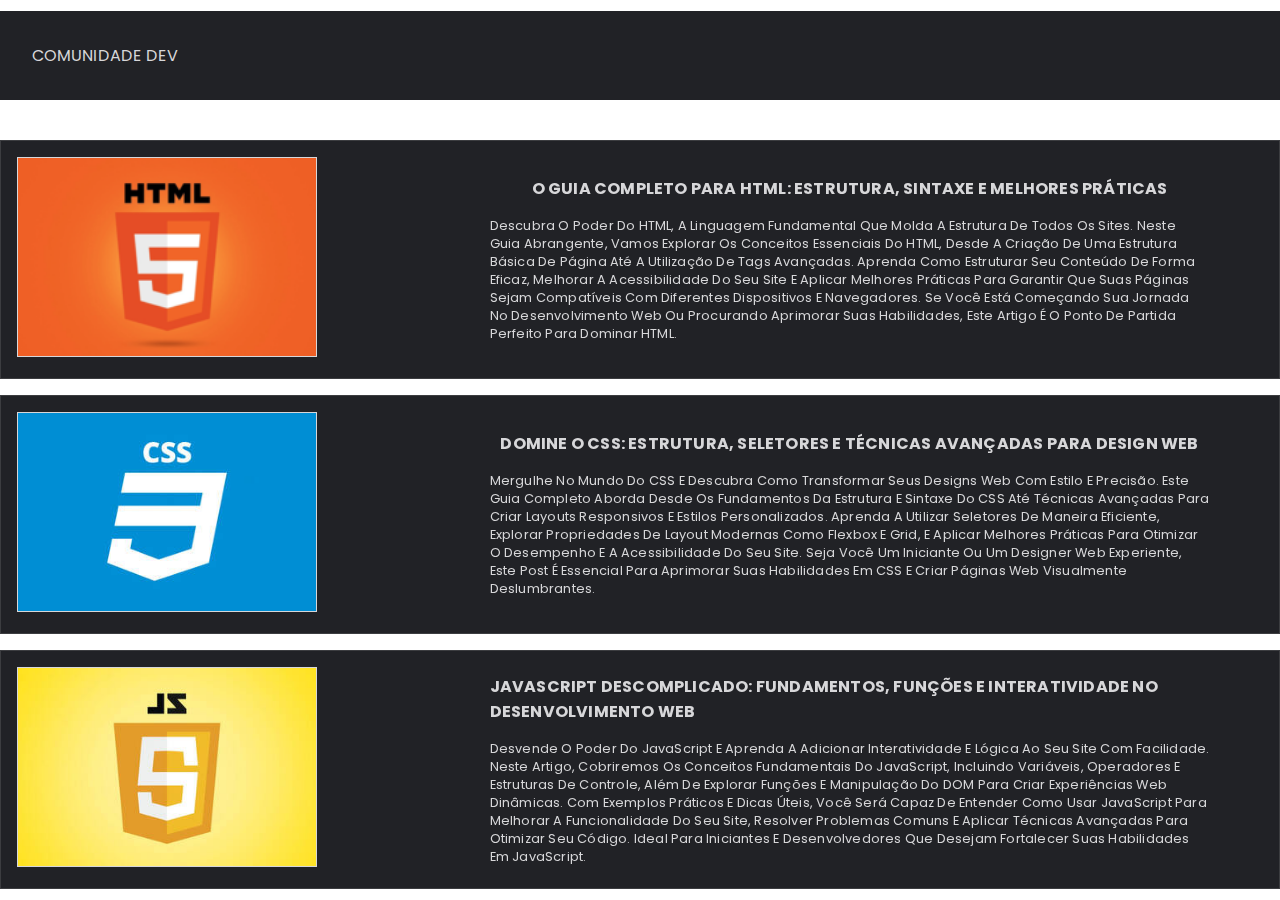
<file: public/assets/html/index.html>
<!DOCTYPE html>
<html lang="pt-br">

<head>
    <meta charset="UTF-8">
    <meta name="viewport" content="width=device-width, initial-scale=1.0">
    <link rel="stylesheet" href="../css/style.css">
    <link rel="stylesheet" href="../css/mobile.css">
    <link rel="preconnect" href="https://fonts.googleapis.com">
    <link rel="preconnect" href="https://fonts.gstatic.com" crossorigin>
    <link
        href="https://fonts.googleapis.com/css2?family=Poppins:ital,wght@0,100;0,200;0,300;0,400;0,500;0,600;0,700;0,800;0,900;1,100;1,200;1,300;1,400;1,500;1,600;1,700;1,800;1,900&display=swap"
        rel="stylesheet">
    <script src="../js/script.js" defer></script>
    <title>Blog Comunidade Dev</title>
</head>

<body>
    <section id="sectionindex">
        <div class="boxload">
             <div class="load">
                <!-- effect load -->
             </div>
        </div>
        <header>
            <p>
                comunidade dev
            </p>
        </header>

        <main id="mainindex">
            <div class="post postnovisible">
                <div  class="boximg">
                    <img src="../../imgs/imghtml.png" alt="html">
                </div>
                <div class="boxtitle">
                    <h1>
                        O Guia Completo para HTML: Estrutura, Sintaxe e Melhores Práticas
                    </h1>
                    <p>
                        Descubra o poder do HTML, a linguagem fundamental que molda a estrutura de todos os sites. Neste
                        guia abrangente,
                        vamos explorar os conceitos essenciais do HTML, desde a criação de uma estrutura básica de
                        página até a utilização de tags avançadas. Aprenda como estruturar seu conteúdo de forma eficaz,
                        melhorar a acessibilidade do seu site e aplicar melhores práticas para garantir que suas páginas
                        sejam compatíveis com diferentes dispositivos e navegadores. Se você está começando sua jornada
                        no
                        desenvolvimento web ou procurando aprimorar suas habilidades, este artigo é o ponto de partida
                        perfeito para dominar HTML.
                    </p>
                </div>



            </div>

            <div class="post postnovisible">
                <div class="boximg">
                    <img src="../../imgs/imgcss.jpg" alt="css">
                </div>
                <div class="boxtitle">
                    <h1>
                        Domine o CSS: Estrutura, Seletores e Técnicas Avançadas para Design Web
                    </h1>
                    <p>
                        Mergulhe no mundo do CSS e descubra como transformar seus designs web com estilo e precisão.
                        Este guia completo aborda desde os fundamentos da estrutura e sintaxe do CSS até técnicas
                        avançadas para criar layouts responsivos e estilos personalizados. Aprenda a utilizar seletores
                        de maneira eficiente, explorar propriedades de layout modernas como Flexbox e Grid, e aplicar
                        melhores práticas para otimizar o desempenho e a acessibilidade do seu site. Seja você um
                        iniciante ou um designer web experiente, este post é essencial para aprimorar suas habilidades
                        em CSS e criar páginas web visualmente deslumbrantes.
                    </p>
                </div>

            </div>

            <div class="post postnovisible">
                <div class="boximg">
                    <img src="../../imgs/imgjavascript.jpg" alt="JavaScript">
                </div>
                <div class="boxtitle">
                    <h1>
                        JavaScript Descomplicado: Fundamentos, Funções e Interatividade no Desenvolvimento Web
                    </h1>
                    <p>
                        Desvende o poder do JavaScript e aprenda a adicionar interatividade e lógica ao seu site com
                        facilidade. Neste artigo,
                        cobriremos os conceitos fundamentais do JavaScript, incluindo variáveis, operadores e estruturas
                        de controle, além de explorar funções
                        e manipulação do DOM para criar experiências web dinâmicas. Com exemplos práticos e dicas úteis,
                        você será capaz de entender como usar JavaScript para melhorar a funcionalidade do seu site,
                        resolver problemas comuns e aplicar técnicas avançadas para otimizar seu código.
                        Ideal para iniciantes e desenvolvedores que desejam fortalecer suas habilidades em JavaScript.
                    </p>
                </div>

            </div>
        </main>

    </section>

</body>

</html>
</file>
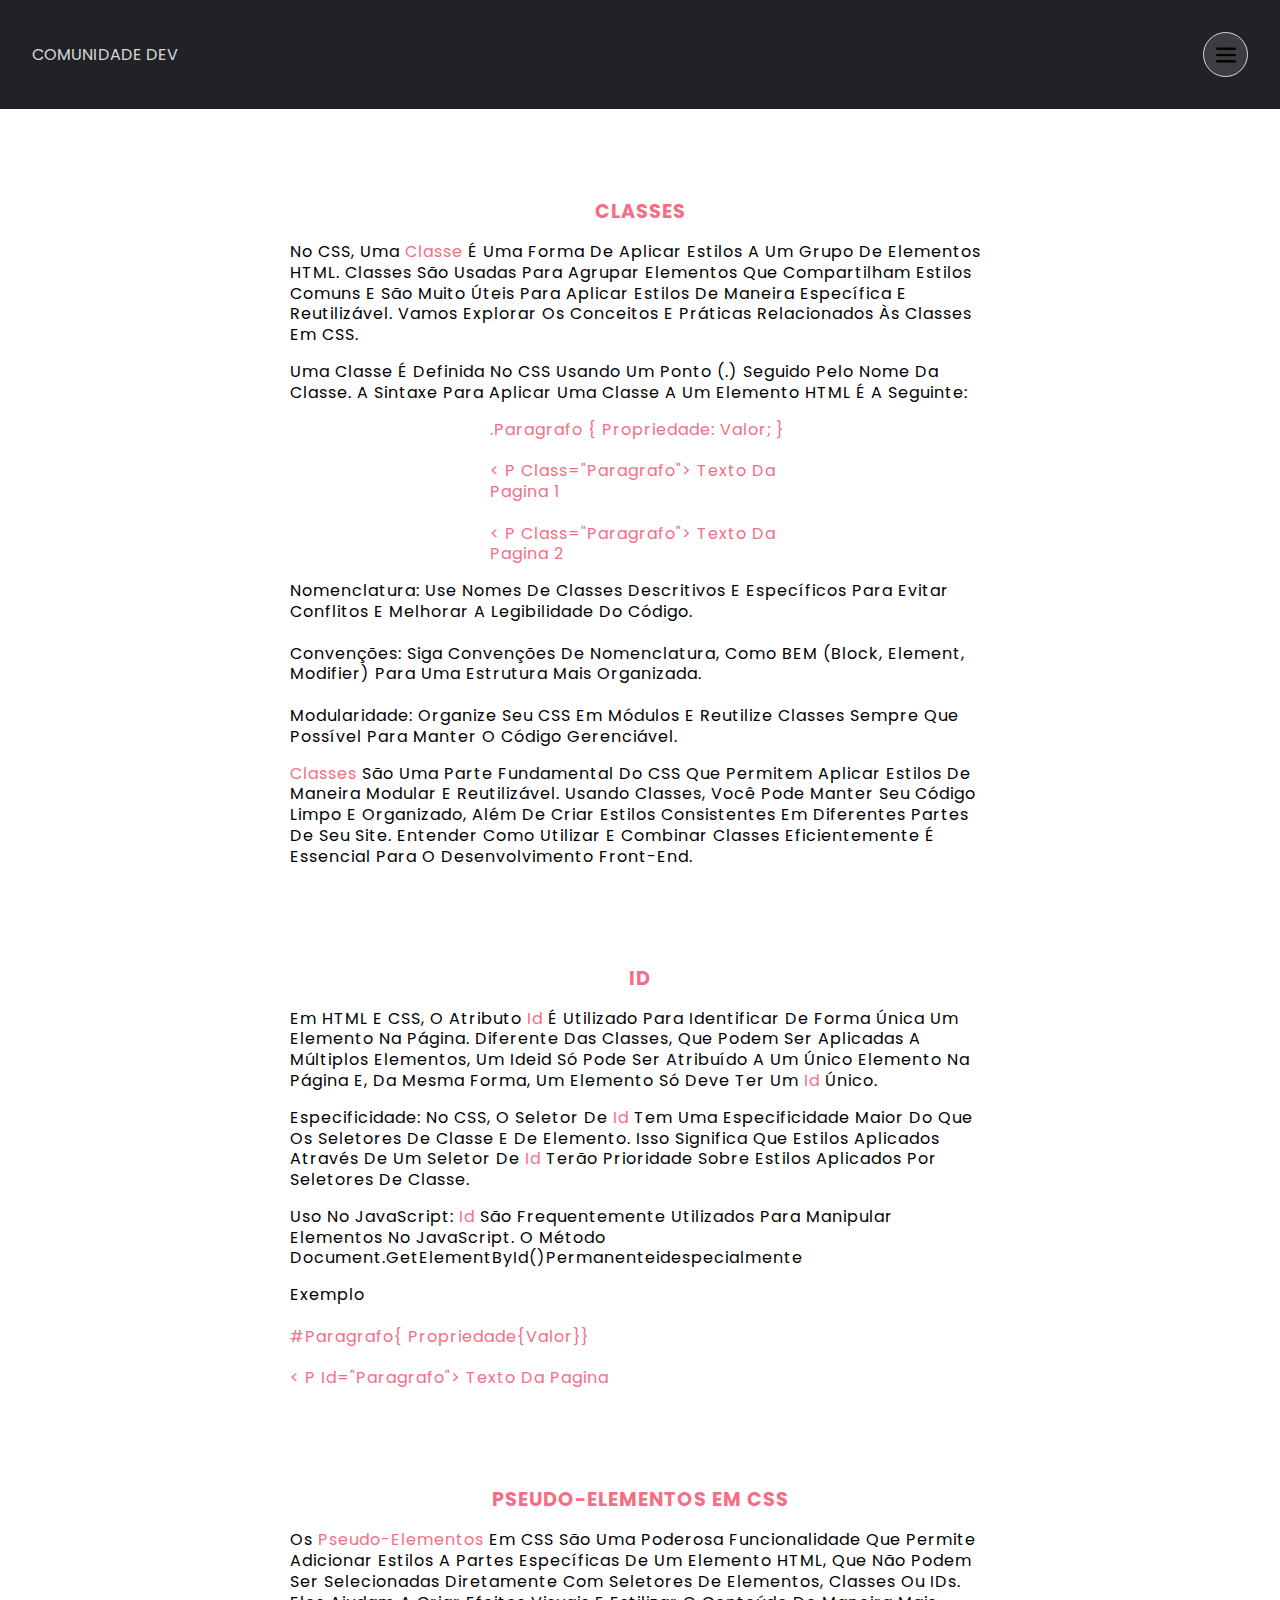
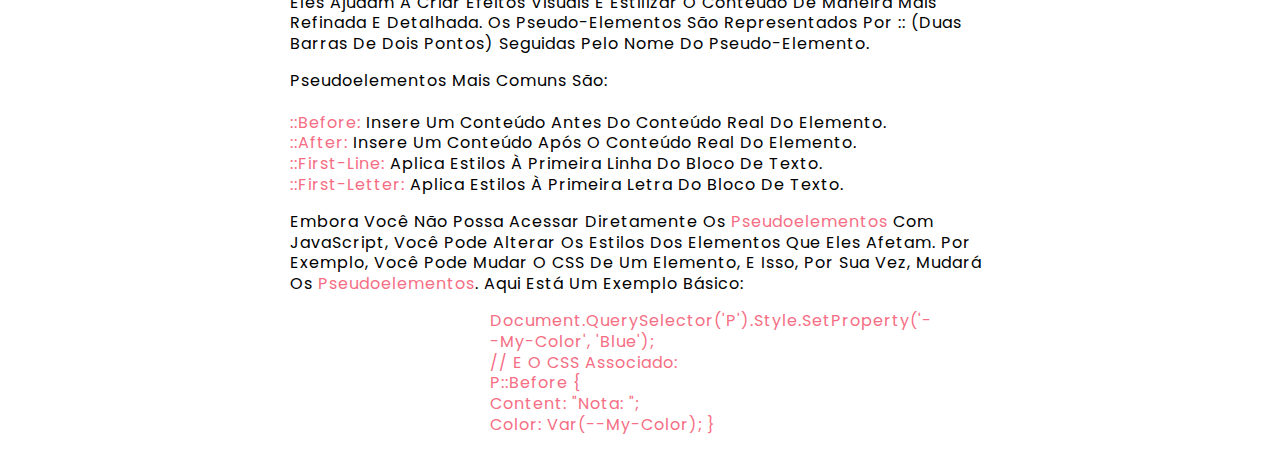
<file: public/assets/html/pagecss.html>
<!DOCTYPE html>
<html lang="en">

<head>
    <meta charset="UTF-8">
    <meta name="viewport" content="width=device-width, initial-scale=1.0">
    <title>CSS</title>
</head>

<body>
    <!DOCTYPE html>
    <html lang="pt-br">

    <head>
        <meta charset="UTF-8">
        <meta name="viewport" content="width=device-width, initial-scale=1.0">
        <link rel="preconnect" href="https://fonts.googleapis.com">
        <link rel="preconnect" href="https://fonts.gstatic.com" crossorigin>
        <link
            href="https://fonts.googleapis.com/css2?family=Poppins:ital,wght@0,100;0,200;0,300;0,400;0,500;0,600;0,700;0,800;0,900;1,100;1,200;1,300;1,400;1,500;1,600;1,700;1,800;1,900&display=swap"rel="stylesheet">
        <link rel="stylesheet" href="../css/pagecss.css">
        <script src="../js/pagecss.js" defer></script>
        <title>html</title>
    </head>

    <body>
        <section>
            <div class="boxload">
                <div class="load">
                   <!-- effect load -->
                </div>
           </div>
            <header>
                <p class="logo">
                    comunidade dev
                </p>

                <nav class="menumobile">
                    <div class="boxiconmenu active">
                        <img src="../../imgs/menu.png" alt="">
                    </div>

                    <div class="boxmobilenone">
                        <a href="../html/product.html">
                            <p>
                                produtos
                            </p>
                        </a>
                        <a href="../html/index.html">
                            <p>
                                bloguer
                            </p>
                        </a>
                        <a href="../html/sobrenos.html" target="_blank">
                            <p>
                                sobre nós
                            </p>
                        </a>

                    </div>
                </nav>
            </header>

            <main>
                <div class="boxtag">

                    <h1>
                        <span class="titlespan">
                            classes
                        </span>
                    </h1>

                    <p>
                        No CSS, uma <span>classe</span> é uma forma de aplicar estilos a um grupo de elementos HTML.
                        Classes são usadas para agrupar elementos que
                        compartilham estilos comuns e são muito úteis para aplicar estilos de maneira específica e
                        reutilizável. Vamos explorar os conceitos e práticas relacionados às classes em CSS.

                    <p>
                        Uma classe é definida no CSS usando um ponto (.) seguido pelo nome da classe. A sintaxe para
                        aplicar uma classe a um elemento HTML é a seguinte:

                    </p>
                    <span>
                        .paragrafo {
                        propriedade: valor;
                        }
                        <br><br>
                        < p class="paragrafo">
                            texto da pagina 1 </ p>
                        <br><br>
                        < p class="paragrafo">
                            texto da pagina 2
                        </ p>

                    </span>

                    <p>
                        Nomenclatura: Use nomes de classes descritivos e específicos para evitar conflitos e melhorar a
                        legibilidade do código.
                        <br><br>
                        Convenções: Siga convenções de nomenclatura, como BEM (Block, Element, Modifier) para uma
                        estrutura mais organizada.
                        <br><br>
                        Modularidade: Organize seu CSS em módulos e reutilize classes sempre que possível para manter o
                        código gerenciável.


                    </p>

                    <p>
                        <span>classes</span> são uma parte fundamental do CSS que permitem aplicar estilos de maneira
                        modular e reutilizável. Usando classes, você pode manter seu código limpo e organizado,
                        além de criar estilos consistentes em diferentes partes de seu site. Entender como utilizar e
                        combinar classes eficientemente é essencial para o desenvolvimento front-end.

                    </p>

                </div>
                <div class="boxtag">
                    <h1>
                        <span class="titlespan"> id</span>

                    </h1>

                    <p>
                        Em HTML e CSS, o atributo <span>id</span> é utilizado para identificar de forma única um
                        elemento na página. Diferente das classes, que podem ser aplicadas a múltiplos elementos,
                        um ideid só pode ser atribuído a um único elemento na página e, da mesma forma, um elemento só
                        deve ter um <span>id</span> único.
                    </p>

                    <p>
                        Especificidade: No CSS, o seletor de <span>id</span> tem uma especificidade maior do que os
                        seletores de classe e de elemento.
                        Isso significa que estilos aplicados através de um seletor de <span>id</span> terão prioridade
                        sobre estilos aplicados por seletores de classe.
                    </p>

                    <p>
                        Uso no JavaScript: <span>id</span> são frequentemente utilizados para manipular elementos no
                        JavaScript. O método document.getElementById()permanenteidespecialmente
                    </p>

                    <p>
                        exemplo
                        <br><br>
                        <span>
                            #paragrafo{
                            propriedade{valor}}
                            <br><br>
                            < p id="paragrafo"> texto da pagina </ p>
                        </span>

                    </p>
                </div>




                <div class="boxtag">
                    <h1>
                        <span class="titlespan">pseudo-elementos em CSS</span>
                    </h1>

                    <p>

                        Os <span>pseudo-elementos</span> em CSS são uma poderosa funcionalidade que permite adicionar
                        estilos a partes específicas de um elemento HTML,
                        que não podem ser selecionadas diretamente com seletores de elementos, classes ou IDs. Eles
                        ajudam a criar efeitos visuais e estilizar o
                        conteúdo de maneira mais refinada e detalhada. Os pseudo-elementos são representados por ::
                        (duas barras de dois pontos) seguidas pelo nome do pseudo-elemento.


                    </p>

                    <p>
                        pseudoelementos mais comuns são:
                        <br><br>
                        <span>::before:</span> Insere um conteúdo antes do conteúdo real do elemento.
                        <br>
                        <span>::after:</span> Insere um conteúdo após o conteúdo real do elemento.
                        <br>
                        <span>::first-line:</span> Aplica estilos à primeira linha do bloco de texto.
                        <br>
                        <span>::first-letter:</span> Aplica estilos à primeira letra do bloco de texto.
                    </p>

                    <p>
                        Embora você não possa acessar diretamente os <span>pseudoelementos</span> com JavaScript, você
                        pode alterar os estilos dos elementos que eles afetam.
                        Por exemplo, você pode mudar o CSS de um elemento, e isso, por sua vez, mudará os
                        <span>pseudoelementos</span>. Aqui está um exemplo básico:
                    </p>

                    <span>
                        document.querySelector('p').style.setProperty('--my-color', 'blue');
                        <br>
                        // E o CSS associado:
                        <br>
                        p::before {
                        <br>
                        content: "Nota: ";
                        <br>
                        color: var(--my-color);
                        }
                    </span>


                </div>



            </main>

        </section>
    </body>

    </html>
</body>

</html>
</file>
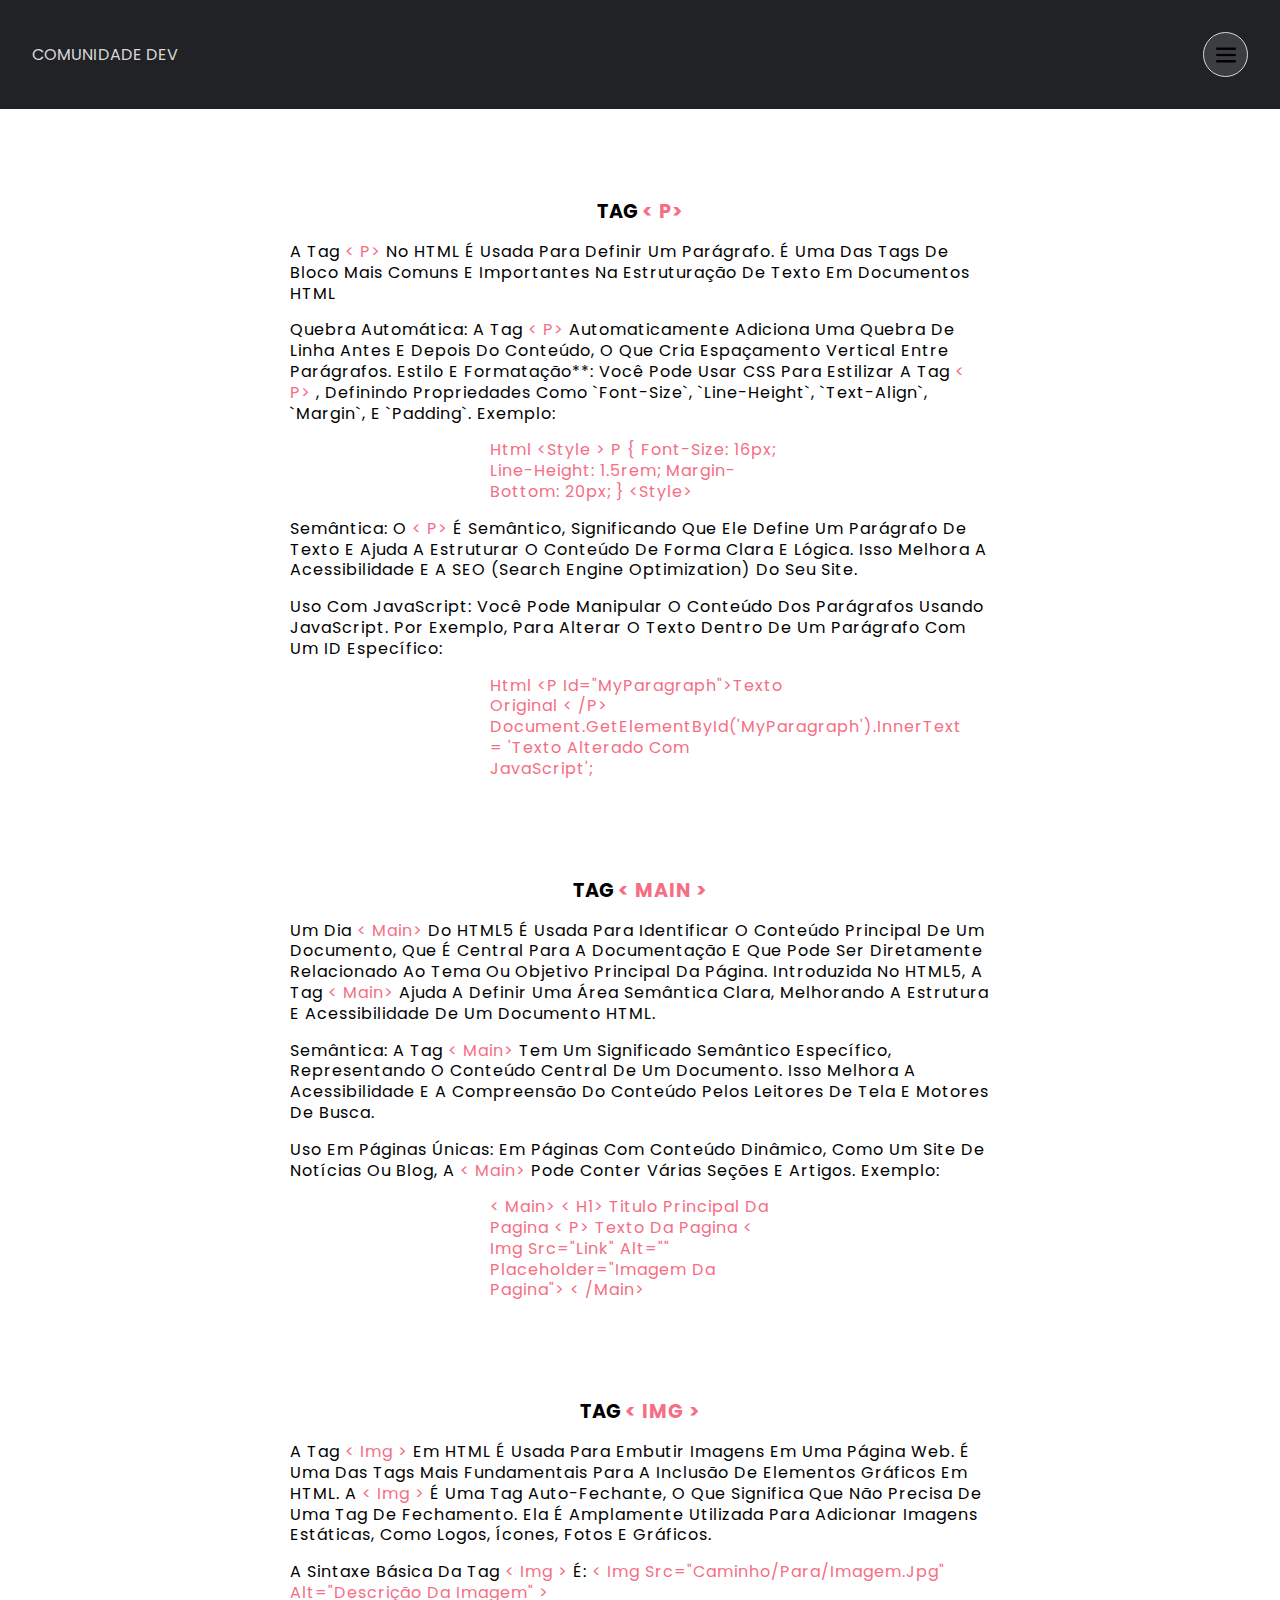
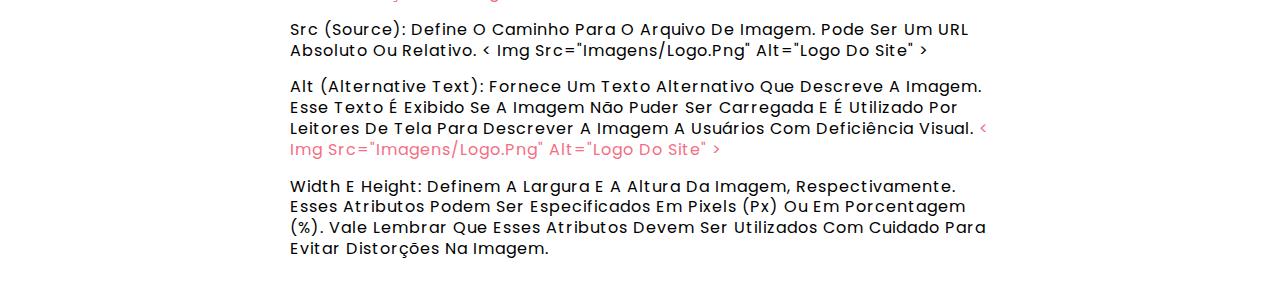
<file: public/assets/html/pagehtml.html>
<!DOCTYPE html>
<html lang="pt-br">

<head>
    <meta charset="UTF-8">
    <meta name="viewport" content="width=device-width, initial-scale=1.0">
    <link rel="preconnect" href="https://fonts.googleapis.com">
    <link rel="preconnect" href="https://fonts.gstatic.com" crossorigin>
    <link
        href="https://fonts.googleapis.com/css2?family=Poppins:ital,wght@0,100;0,200;0,300;0,400;0,500;0,600;0,700;0,800;0,900;1,100;1,200;1,300;1,400;1,500;1,600;1,700;1,800;1,900&display=swap"
        rel="stylesheet">
    <link rel="stylesheet" href="../css/pagehtml.css">
    <script src="../js/pagehtml.js" defer></script>
    <title>HTMl</title>
</head>

<body>
    <section>
        <div class="boxload">
            <div class="load">
               <!-- effect load -->
            </div>
       </div>
        <header>
            <p class="logo">
                comunidade dev
            </p>

            <nav class="menumobile">
                <div class="boxiconmenu active">
                    <img src="../../imgs/menu.png" alt="">
                </div>

                <div class="boxmobilenone">
                    <a href="../html/product.html">
                        <p>
                            produtos
                        </p>
                    </a>
                    <a href="../html/index.html">
                        <p>
                            bloguer
                        </p>
                    </a>
                    <a href="../html/sobrenos.html" target="_blank">
                        <p>
                            sobre nós
                        </p>
                    </a>

                </div>
            </nav>
        </header>

        <main>
            <div class="boxtag">

                <h1>
                    tag <span class="titlespan">
                        < p>
                    </span>
                </h1>

                <p>
                    A tag <span>
                        < p>
                    </span> no HTML é usada para definir um parágrafo. É uma das tags de bloco mais
                    comuns e importantes na estruturação de texto em documentos HTML
                </p>

                <p>
                    Quebra Automática: A tag <span>
                        < p>
                    </span> automaticamente adiciona uma quebra de linha antes e
                    depois do conteúdo, o que cria espaçamento vertical entre parágrafos.

                    Estilo e Formatação**: Você pode usar CSS para estilizar a tag <span>
                        < p>
                    </span>, definindo
                    propriedades como `font-size`, `line-height`, `text-align`, `margin`, e `padding`. Exemplo:
                </p>

                <span>
                    html
                    <<span>style
                </span>>
                p {
                font-size: 16px;
                line-height: 1.5rem;
                margin-bottom: 20px;
                }
                <<span>style</span>>

                    </span>

                    <p>
                        Semântica: O <span>
                            < p>
                        </span> é semântico, significando que ele define um parágrafo de
                        texto e ajuda a estruturar o conteúdo de forma clara e lógica. Isso melhora a acessibilidade
                        e a SEO (Search Engine Optimization) do seu site.
                        </span>

                    <p>
                        Uso com JavaScript: Você pode manipular o conteúdo dos parágrafos usando JavaScript. Por
                        exemplo, para alterar o texto dentro de um parágrafo com um ID específico:
                    </p>

                    <span>
                        html <<span>p id="myParagraph">Texto original < /p</span>>

                                document.getElementById('myParagraph').innerText = 'Texto alterado com
                                JavaScript';

                    </span>

            </div>
            <div class="boxtag">
                <h1>
                    tag <span class="titlespan"> < main > </span>

                </h1>

                <p>
                    Um dia <span>
                        < main>
                    </span> do HTML5 é usada para identificar o conteúdo principal de um documento, que é central para
                    a documentação e que pode ser diretamente relacionado ao tema ou objetivo principal da página.
                    Introduzida no HTML5, a tag <span>
                        < main>
                    </span> ajuda a definir uma área semântica clara, melhorando a estrutura e acessibilidade de um
                    documento
                    HTML.
                </p>

                <p>
                    Semântica: A tag <span>
                        < main>
                    </span> tem um significado semântico específico, representando o
                    conteúdo central de um documento. Isso melhora a acessibilidade e a compreensão do conteúdo pelos
                    leitores
                    de tela e motores de busca.
                </p>

                <p>
                    Uso em Páginas Únicas: Em páginas com conteúdo dinâmico, como um site de notícias ou blog, a <span>
                        < main>
                    </span> pode conter várias seções e artigos. exemplo:
                </p>

                <span>
                    < main>
                        < h1>
                            titulo principal da pagina
                        </ h1>

                        < p>
                            texto da pagina
                        </ p>

                        < img src="link" alt="" placeholder="imagem da pagina">


                            < /main>
                </span>
            </div>




            <div class="boxtag">
                <h1>
                    tag <span class="titlespan">< img ></span>
                </h1>

                <p>
                    
                    A tag <span>< img ></span> em HTML é usada para embutir imagens em uma página web. É uma das tags mais fundamentais para a 
                    inclusão de elementos gráficos em HTML. A <span>< img ></span> é uma tag auto-fechante, o que significa que não 
                    precisa de uma tag de fechamento. Ela é amplamente utilizada para adicionar imagens estáticas, como logos, ícones, fotos e gráficos.
                </p>

                <p>
                    A sintaxe básica da tag <span>< img ></span> é:
                
                   <span>< img src="caminho/para/imagem.jpg" alt="Descrição da Imagem" ></span> 
                </p>

                <p>
                    src (Source): Define o caminho para o arquivo de imagem. Pode ser um URL absoluto ou relativo.
                    < img src="imagens/logo.png" alt="Logo do Site" >
                </p>

                <p>
                    alt (Alternative Text): Fornece um texto alternativo que descreve a imagem. 
                    Esse texto é exibido se a imagem não puder ser carregada e é utilizado por leitores de tela para descrever a imagem a usuários com deficiência visual.

                    <span> < img src="imagens/logo.png" alt="Logo do Site" ></span>
                </p>

                <p>
                    width e height: Definem a largura e a altura da imagem, respectivamente. Esses atributos podem ser especificados em pixels (px) ou em porcentagem (%). 
                    Vale lembrar que esses atributos devem ser utilizados com cuidado para evitar distorções na imagem.
                </p>


            </div>



        </main>

    </section>
</body>

</html>
</file>
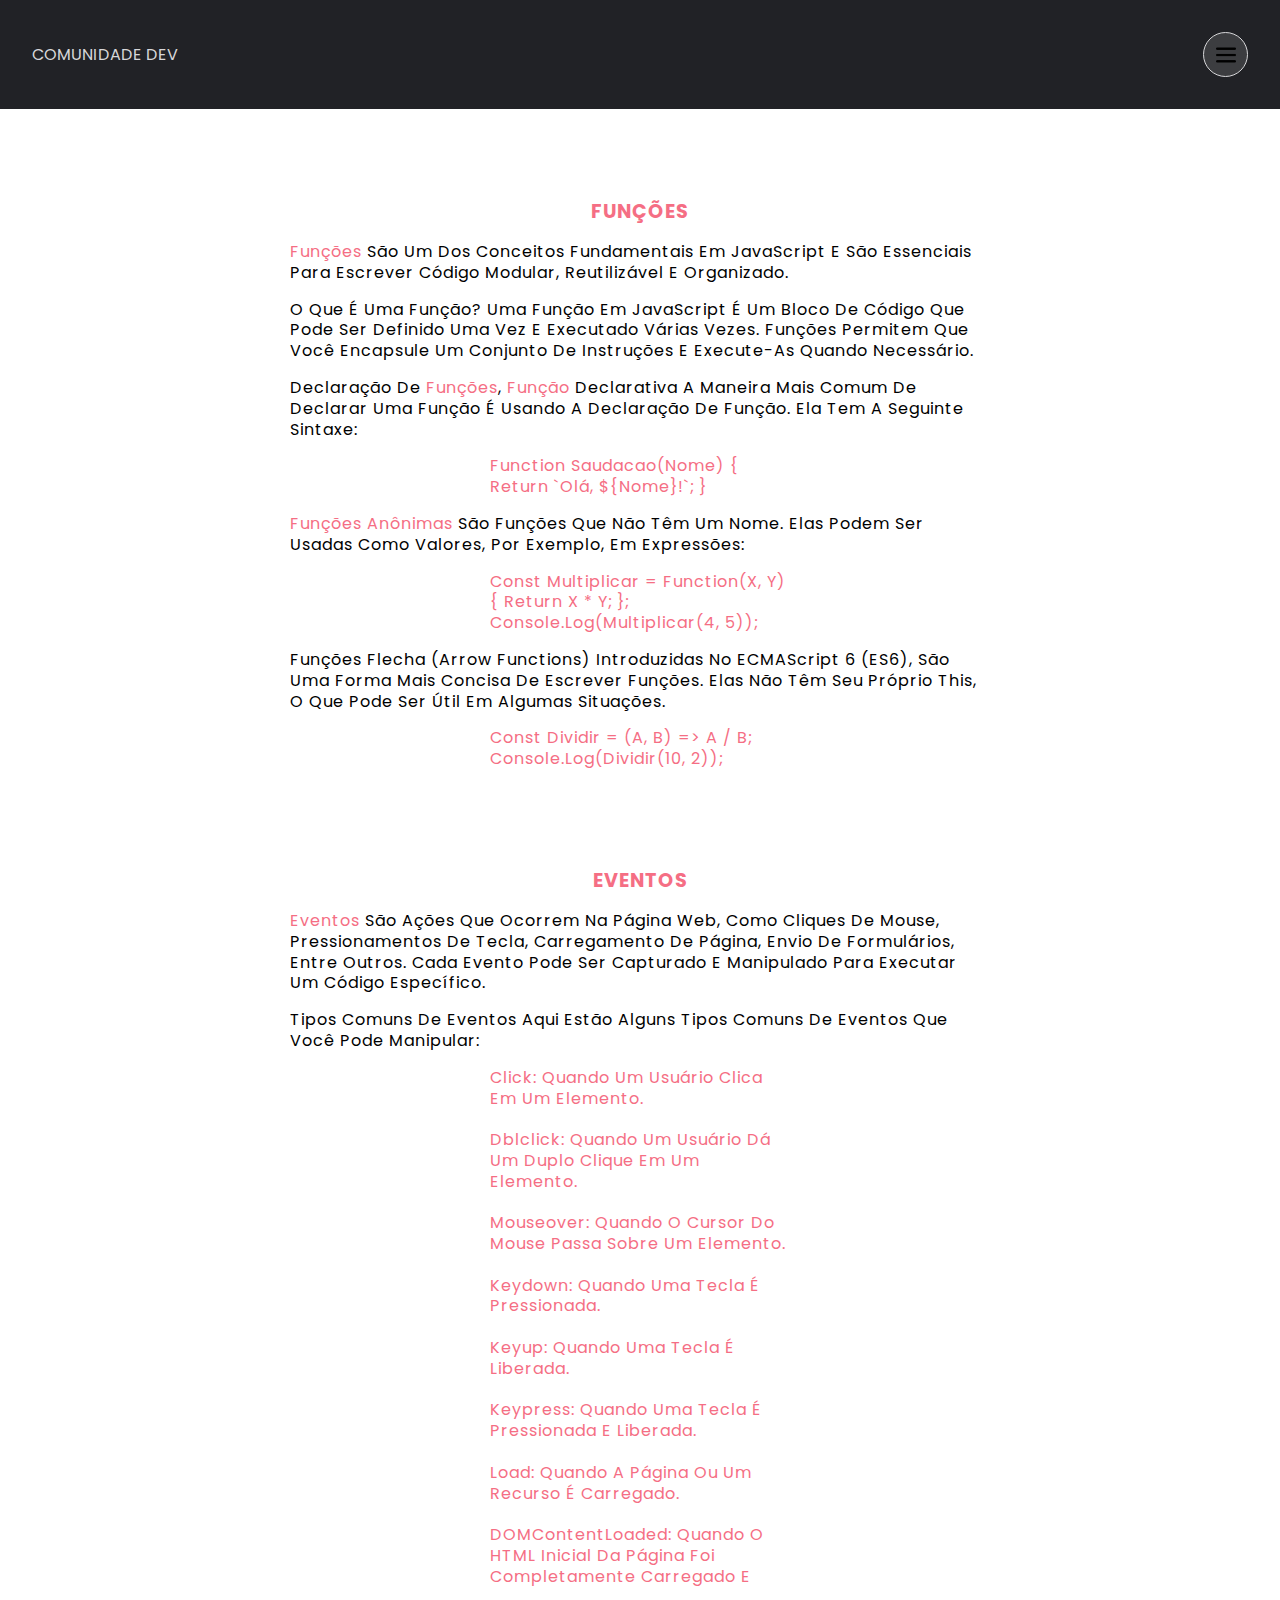
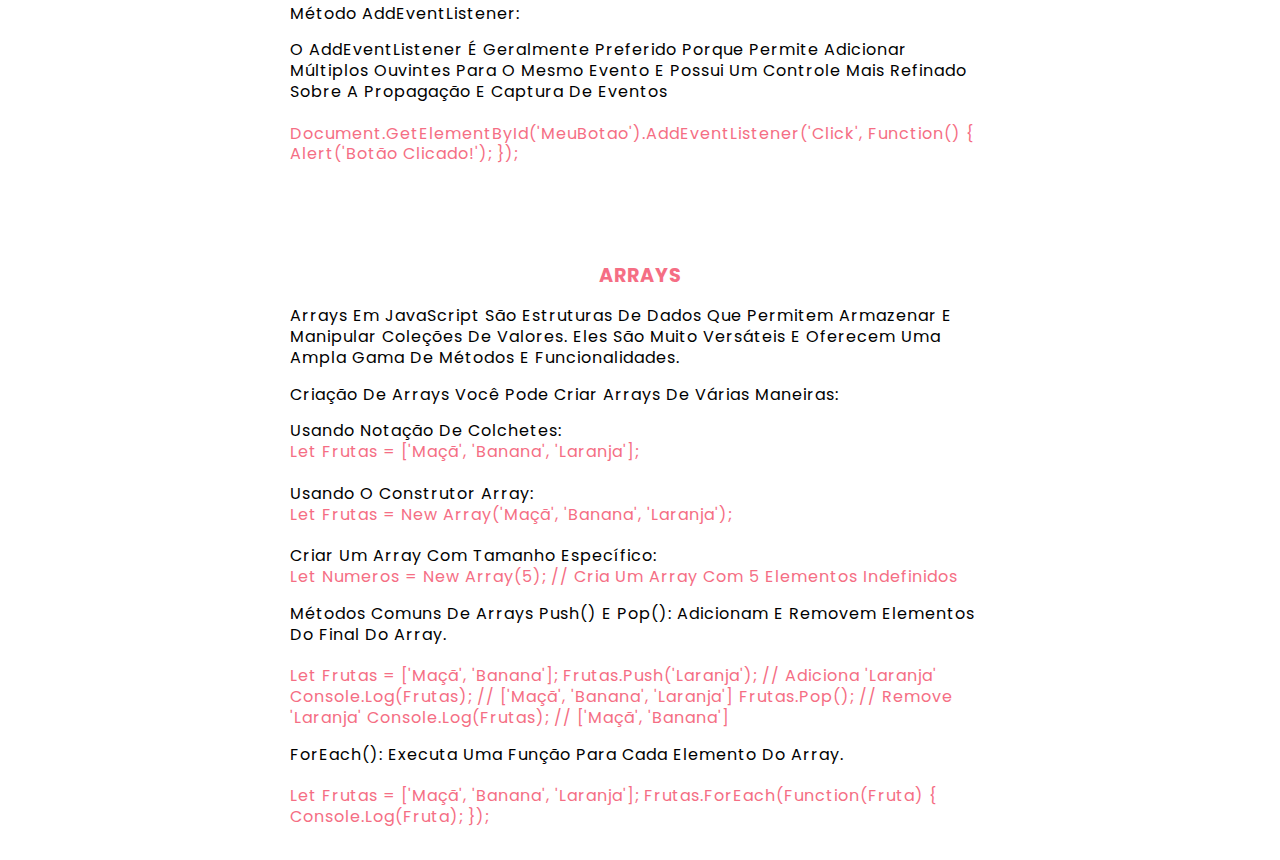
<file: public/assets/html/pagejs.html>
<!DOCTYPE html>
<body>
    <!DOCTYPE html>
    <html lang="pt-br">

    <head>
        <meta charset="UTF-8">
        <meta name="viewport" content="width=device-width, initial-scale=1.0">
        <link rel="preconnect" href="https://fonts.googleapis.com">
        <link rel="preconnect" href="https://fonts.gstatic.com" crossorigin>
        <link
            href="https://fonts.googleapis.com/css2?family=Poppins:ital,wght@0,100;0,200;0,300;0,400;0,500;0,600;0,700;0,800;0,900;1,100;1,200;1,300;1,400;1,500;1,600;1,700;1,800;1,900&display=swap"
            rel="stylesheet">
        <link rel="stylesheet" href="../css/pagejs.css">
        <script src="../js/pagejs.js" defer></script>
        <title>JavaScript</title>
    </head>

    <body>
        <div class="boxload">
            <div class="load">
               <!-- effect load -->
            </div>
       </div>
        <section>
            <header>
                <p class="logo">
                    comunidade dev
                </p>

                <nav class="menumobile">
                    <div class="boxiconmenu active">
                        <img src="../../imgs/menu.png" alt="">
                    </div>

                    <div class="boxmobilenone">
                        <a href="../html/product.html">
                            <p>
                                produtos
                            </p>
                        </a>
                        <a href="../html/index.html">
                            <p>
                                bloguer
                            </p>
                        </a>
                        <a href="../html/sobrenos.html" target="_blank">
                            <p>
                                sobre nós
                            </p>
                        </a>

                    </div>
                </nav>
            </header>

            <main>
                <div class="boxtag">

                    <h1>
                        <span class="titlespan">
                            Funções
                        </span>
                    </h1>

                    <p>
                       <span>Funções</span> são um dos conceitos fundamentais em JavaScript e são essenciais para escrever código modular, reutilizável e organizado.

                    <p>
                        O que é uma função?
                        Uma função em JavaScript é um bloco de código que pode ser definido uma vez e executado várias vezes. 
                        Funções permitem que você encapsule um conjunto de instruções e execute-as quando necessário.

                    </p>

                    <p>
                        Declaração de <span>Funções</span>,
                         <span>função</span> Declarativa
                        A maneira mais comum de declarar uma função é usando a declaração de função. Ela tem a seguinte sintaxe:


                    </p>

                 <span>
                    function saudacao(nome) {
                        return `Olá, ${nome}!`;
                    }
                 </span>

                 <p>
                    <span>Funções Anônimas</span>
                    São funções que não têm um nome. Elas podem ser usadas como valores, por exemplo, em expressões:
                 </p>
                 <span>
                    const multiplicar = function(x, y) {
                        return x * y;
                    };
                    
                    console.log(multiplicar(4, 5));
                 </span>

                 <p>
                    Funções Flecha (Arrow Functions)
                    Introduzidas no ECMAScript 6 (ES6), são uma forma mais concisa de escrever funções. Elas não têm seu próprio this, o que pode ser útil em algumas situações.
                 </p>
                 <span>
                    const dividir = (a, b) => a / b;

                    console.log(dividir(10, 2));
                 </span>

                </div>
                <div class="boxtag">
                    <h1>
                        <span class="titlespan">eventos</span>

                    </h1>

                    <p>
                        <span>Eventos</span> são ações que ocorrem na página web, como cliques de mouse, pressionamentos de tecla, 
                        carregamento de página, envio de formulários, entre outros. Cada evento pode ser capturado e manipulado para executar um código específico.
                    </p>

                    <p>
                        Tipos Comuns de Eventos
                        Aqui estão alguns tipos comuns de eventos que você pode manipular:
                    </p>

                  <span>
                    click: Quando um usuário clica em um elemento.
                    <br><br>
                    dblclick: Quando um usuário dá um duplo clique em um elemento.
                    <br><br>
                    mouseover: Quando o cursor do mouse passa sobre um elemento.
                    <br><br>
                    keydown: Quando uma tecla é pressionada.
                    <br><br>
                    keyup: Quando uma tecla é liberada.
                    <br><br>
                    keypress: Quando uma tecla é pressionada e liberada.
                    <br><br>
                    load: Quando a página ou um recurso é carregado.
                    <br><br>
                    DOMContentLoaded: Quando o HTML inicial da página foi completamente carregado e 
                    <br>
                  </span>

                    <p>
                        Método addEventListener:
                    </p>

                    <p>
                        O addEventListener é geralmente preferido porque permite adicionar múltiplos ouvintes para o 
                        mesmo evento e possui um controle mais refinado sobre a propagação e captura de eventos
                        <br><br>
                        <span>
                            document.getElementById('meuBotao').addEventListener('click', function() {
                                alert('Botão clicado!');
                              });
                        </span>
                    </p>
                </div>




                <div class="boxtag">
                    <h1>
                        <span class="titlespan">arrays</span>
                    </h1>

                    <p>

                        Arrays em JavaScript são estruturas de dados que permitem armazenar e manipular coleções de valores. 
                        Eles são muito versáteis e oferecem uma ampla gama de métodos e funcionalidades.

                    </p>

                    <p>
                        Criação de Arrays
                        Você pode criar arrays de várias maneiras:
                    </p>

                    <p>
                        Usando Notação de Colchetes:
                        <br>
                        <span>let frutas = ['maçã', 'banana', 'laranja'];</span>
                        <br><br>
                        Usando o Construtor Array:
                        <br>
                        <span>let frutas = new Array('maçã', 'banana', 'laranja');</span>
                        <br><br>
                        Criar um Array com Tamanho Específico:
                        <br>
                        <span>let numeros = new Array(5); // Cria um array com 5 elementos indefinidos</span>

                    </p>

                    <p>
                        Métodos Comuns de Arrays
                        push() e pop(): Adicionam e removem elementos do final do array.
                        <br><br>
                        <span>
                            let frutas = ['maçã', 'banana'];
                            frutas.push('laranja'); // Adiciona 'laranja'
                            console.log(frutas);    // ['maçã', 'banana', 'laranja']
                            frutas.pop();           // Remove 'laranja'
                            console.log(frutas);    // ['maçã', 'banana']
                        </span>
                    </p>

                    <p>
                        forEach(): Executa uma função para cada elemento do array.
                        <br><br>
                        <span>
                            let frutas = ['maçã', 'banana', 'laranja'];
                            frutas.forEach(function(fruta) {
                              console.log(fruta);
                            });</span>
                    </p>


                </div>



            </main>

        </section>
    </body>

    </html>
</body>

</html>
</file>
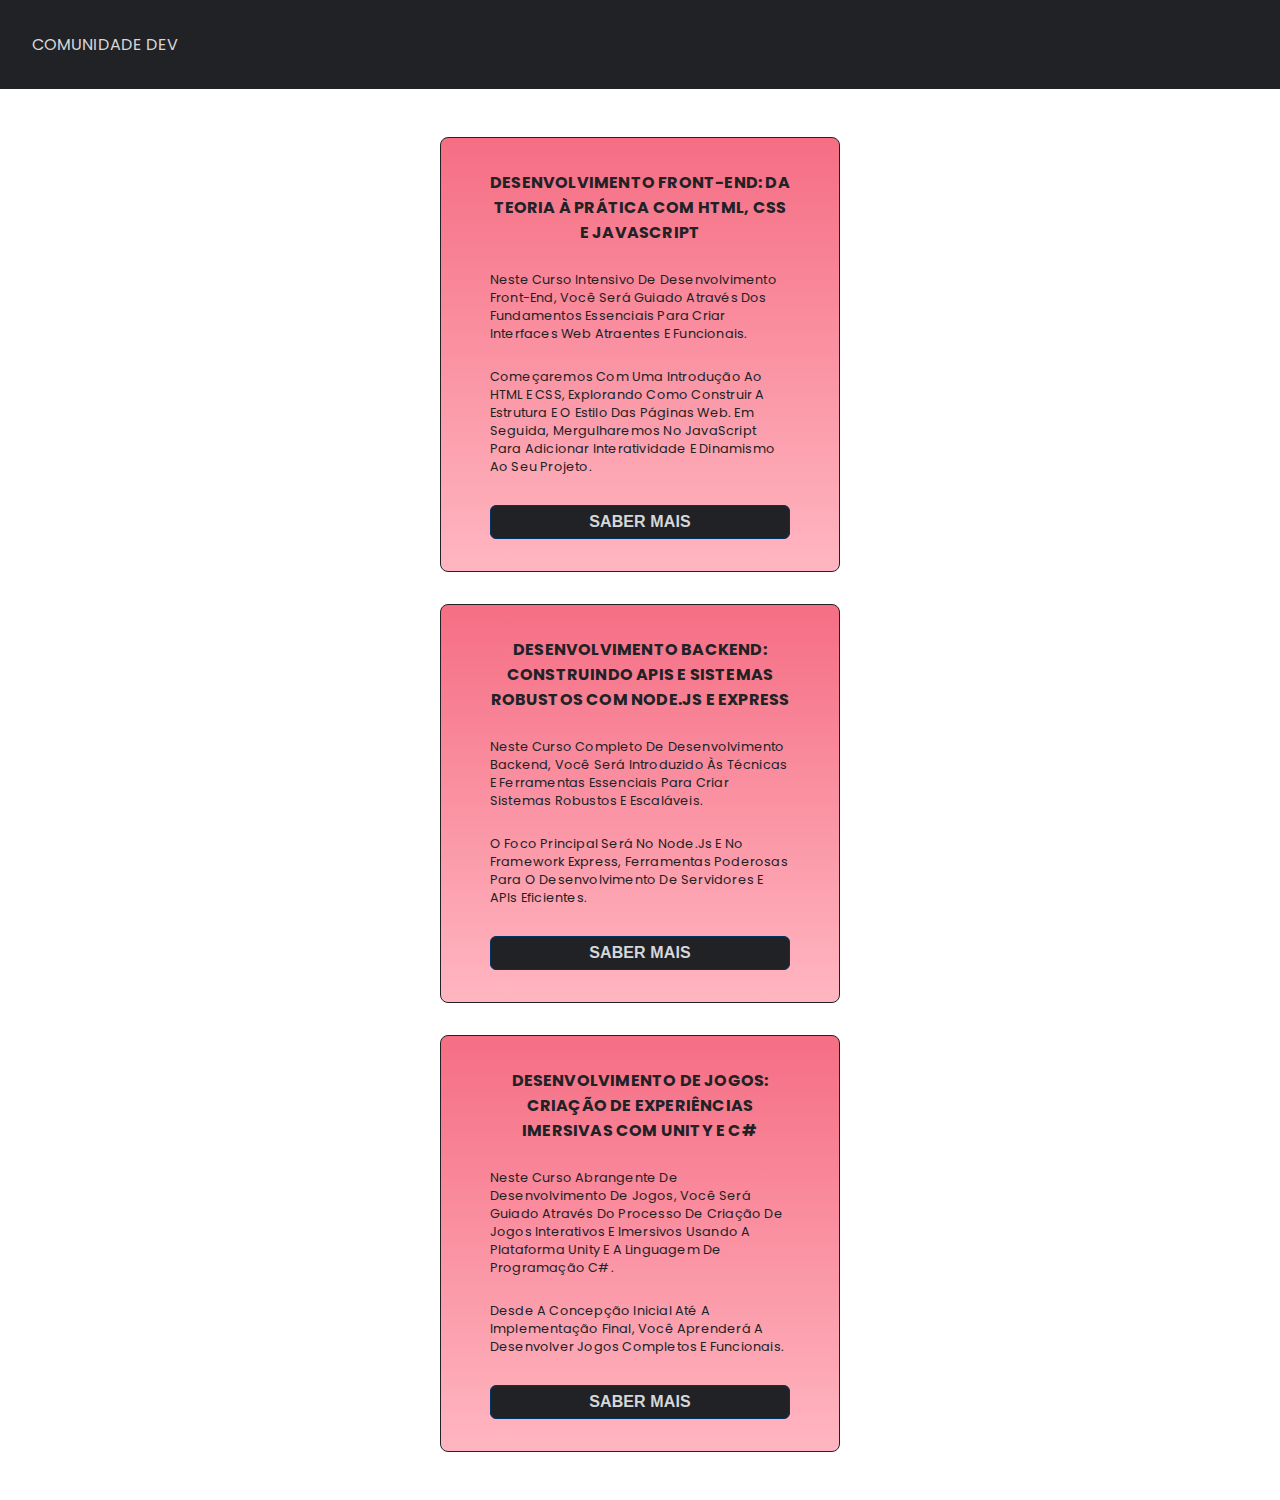
<file: public/assets/html/product.html>
<!DOCTYPE html>
<html lang="pt-br">
<head>
    <meta charset="UTF-8">
    <meta name="viewport" content="width=device-width, initial-scale=1.0">
    <link rel="stylesheet" href="https://fonts.googleapis.com/css2?family=Poppins:ital,wght@0,100;0,200;0,300;0,400;0,500;0,600;0,700;0,800;0,900;1,100;1,200;1,300;1,400;1,500;1,600;1,700;1,800;1,900&display=swap"rel="stylesheet">
    <link rel="stylesheet" href="../css/style.css">
    <script src="../js/script.js" defer></script>
    <script src="../js/product.js" defer></script>
    <title>produtos</title>
</head>
<body>
     <section id="sectionproduct">
        <div class="boxload">
            <div class="load">
               <!-- effect load -->
            </div>
       </div>
       <header>
        <p class="logo">
            comunidade dev
        </p>
    </header>
        <div class="boxproduct">
            <div class="contentproduct">
                <h1>Desenvolvimento Front-End: Da Teoria à Prática com HTML, CSS e JavaScript</h1>
                <p>
                    Neste curso intensivo de Desenvolvimento Front-End, você será guiado através dos fundamentos essenciais para criar interfaces
                    web atraentes e funcionais. 
                </p>

                <p>
                    Começaremos com uma introdução ao HTML e CSS, explorando como construir a 
                    estrutura e o estilo das páginas web. Em seguida, mergulharemos no JavaScript para adicionar interatividade e dinamismo ao seu projeto.
                </p>
                <button>
                    saber mais
                </button>
            </div>
            <div class="contentproduct">
                <h1>
                    Desenvolvimento Backend: Construindo APIs e Sistemas Robustos com Node.js e Express
                </h1>
                <p>
                    Neste curso completo de Desenvolvimento Backend, você será introduzido às técnicas e ferramentas essenciais para criar sistemas robustos e escaláveis.
                    
                </p>

                <p>
                    O foco principal será no Node.js e no framework Express, ferramentas poderosas para o desenvolvimento de servidores e APIs eficientes.
                </p>
                <button>
                    saber mais
                </button>
            </div>
            <div class="contentproduct">
                <h1>
                    Desenvolvimento de Jogos: Criação de Experiências Imersivas com Unity e C#
                </h1>
                <p>
                    Neste curso abrangente de Desenvolvimento de Jogos, você será guiado através do processo de criação de jogos interativos e imersivos usando a plataforma Unity e a 
                    linguagem de programação C#. 
                </p>

                <p>
                    Desde a concepção inicial até a implementação final, você aprenderá a desenvolver jogos completos e funcionais.
                </p>
                <button>
                    saber mais
                </button>
            </div>
        </div>
     </section>
</body>
</html>
</file>
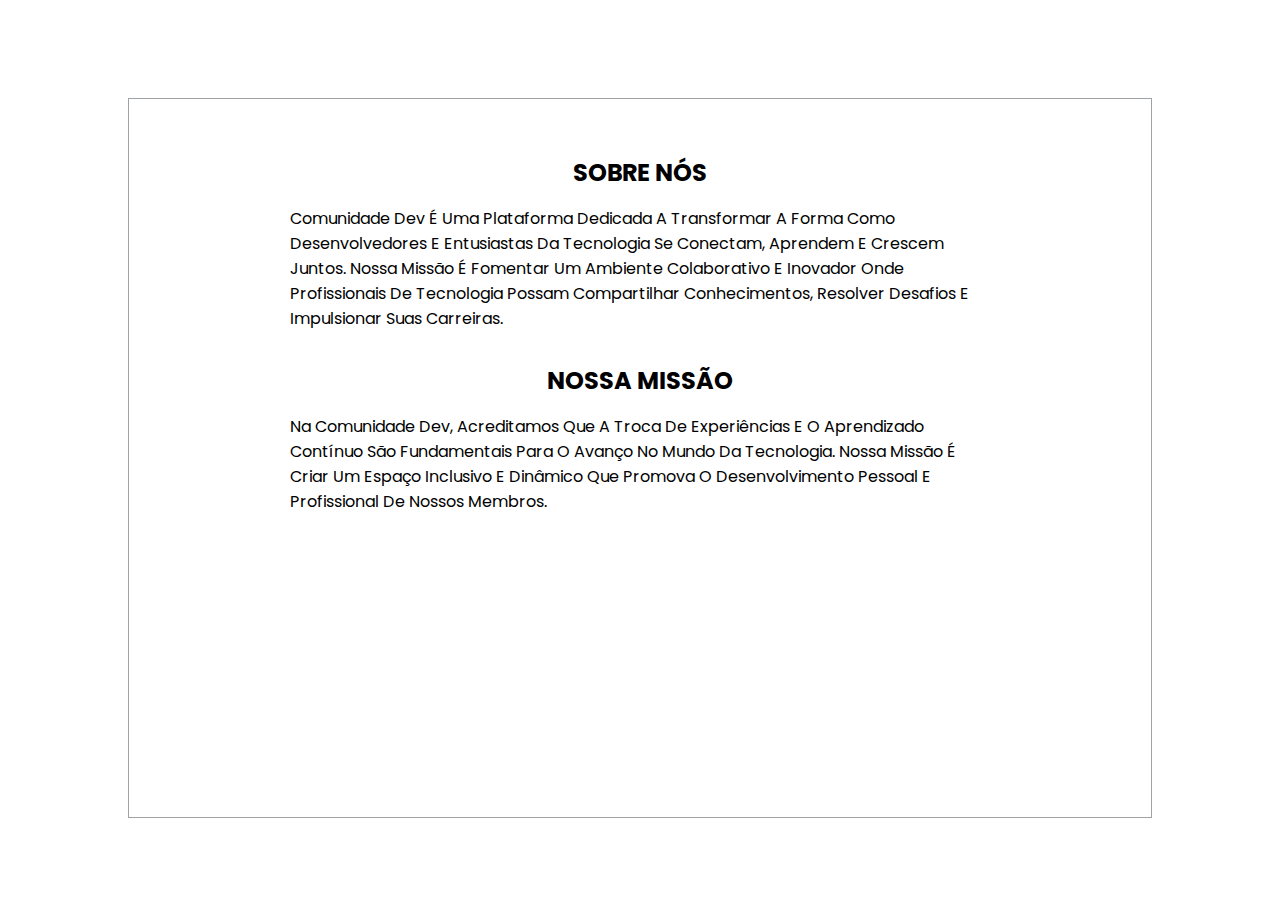
<file: public/assets/html/sobrenos.html>
<!DOCTYPE html>
<html lang="pt-br">
<head>
    <meta charset="UTF-8">
    <meta name="viewport" content="width=device-width, initial-scale=1.0">
    <link rel="stylesheet" href="https://fonts.googleapis.com/css2?family=Poppins:ital,wght@0,100;0,200;0,300;0,400;0,500;0,600;0,700;0,800;0,900;1,100;1,200;1,300;1,400;1,500;1,600;1,700;1,800;1,900&display=swap"rel="stylesheet">
    
    <link rel="stylesheet" href="../css/style.css">
    <script src="../js/script.js"></script>
    <title>Sobre nós</title>
</head>
<body>
    <section id="sectionsobre">
        <div class="boxsobre">
            <h1>
                Sobre Nós
            </h1>

            <p>
                Comunidade Dev é uma plataforma dedicada a transformar a forma como desenvolvedores e entusiastas da tecnologia se conectam, aprendem e crescem juntos. 
                nossa missão é fomentar um ambiente colaborativo e inovador onde profissionais de tecnologia possam compartilhar conhecimentos, resolver desafios e impulsionar suas carreiras.
            </p>

            <h2>
                Nossa Missão
            </h2>

            <p>
                Na Comunidade Dev, acreditamos que a troca de experiências e o aprendizado contínuo são fundamentais para o avanço no mundo da tecnologia. Nossa missão 
                é criar um espaço inclusivo e dinâmico que promova o desenvolvimento pessoal e profissional de nossos membros.
            </p>
        </div>
    </section>
</body>
</html>
</file>
<file: public/assets/css/style.css>
:root{
    --dark-color: #212226;
    --white-color: #D7D7D9;
    --light-black: #3C3D40;
    --gray: #9FA3A6;
    --gray-dark: #666A73;
    --white:  #f1f1f1;
    --titlesize: clamp(1.2rem, 2vw, 1.5rem);
    --psize: clamp(.8rem, 1.5vw, 1rem);
    --delaypage: 2s;
    }
    

*{
    padding: 0;
    margin: 0;
    box-sizing: border-box;
    outline: none;
    border: none;
}

body{
    font-size: 65%;
    font-family:"Poppins", sans-serif, Arial, Helvetica, sans-serif;
    font-weight: 400;
    font-style: normal;
}

section{
    width: 100%;
    max-width: 1400px;
    min-width: 300px;
    margin: 0 auto;
    min-height: 100vh;
    position: relative;
    overflow: hidden;
    display: flex;
    justify-content: center;
    align-items: center;
    flex-direction: column;
}

.boxload{
   width: 100%;
   max-width: 1400px;
   min-height: 100vh;
   margin: 0 auto;
   position: fixed;
   background-color: #212226;
  
}

.load{
 width: 100px;
 height: 100px;
 margin: 0 auto;
 background-color: transparent;
 border: 10px solid var(--white-color);
 border-top: 10px solid var(--gray-dark);
 position: absolute;
 top: 50%;
 left: 50%;
 transform: translate(-50%,-50%);
 animation: load .7s infinite linear;
 border-radius: 50%;
 transform: rotate(0);

}

@keyframes load{
   0%{
      transform: rotate(360deg);
   }
}

 section header{
    width: 100%;
    max-width: 1400px;
    margin: 0 auto;
    padding: 2rem;
    background-color: #212226;
 }

 section header p{
    width: 100%;
    max-width: 400px;
    text-align: start;
    font-size: 1rem;
    text-transform: uppercase;
    color: var(--white-color);
    letter-spacing: .1px;
    cursor: pointer;
    
 }

 section header ~ main{
    width: 100%;
    max-width: 1400px;
    margin: 0 auto;
    min-height: 100%;
    margin-top: 1.5rem;
  
 }

 main .post{
    width: 100%;
    max-width: 1400px;
    margin: 0 auto;
    height: 100%;
    display: flex;
    justify-content: space-around;
    align-items: center;
    margin-top: 1rem;
    border: 1px solid var(--light-black);
    background-color: var(--dark-color);
    padding: 1rem;
   filter: grayscale(0%);
   transition: all 2.5s ease; 
   transform: translateY(0);
 }

 main .postnovisible{
   width: 100%;
   max-width: 1400px;
   margin: 0 auto;
   height: 100%;
   display: flex;
   justify-content: space-around;
   align-items: center;
   margin-top: 1rem;
   border: 1px solid var(--light-black);
   background-color: var(--dark-color);
   padding: 1rem;
   filter: grayscale(100%);
 

}



 main .post .boximg{
    width: 100%;
    max-width: 400px;
    margin: 0 auto;
    min-height: 100%;
    
 }
 main .post img{
  width: 100%;
  max-width: 300px;
  margin: 0 auto;
  height: 200px;
  
  object-fit: cover;
  object-position: center center;
  border: 1px solid var(--white-color);
 cursor: pointer;
 } 

 main .post .boxtitle{
    width: 100%;
    height: 100%;
    margin: 0 auto;
    display: flex;
    justify-content: center;
    align-items: center;
    flex-direction: column;
    gap: 1rem;
    padding-left: 1.2rem;
 }

 main .post .boxtitle h1{
    max-width: 720px;
    margin: 0 auto;
    font-size: 1rem;
    text-transform: uppercase;
    text-align: start;
    letter-spacing: .2px;
    font-weight: 700;

    color: var(--white-color);
 }

 main .post .boxtitle p{
    max-width: 720px;
    margin: 0 auto;
    font-size: clamp(.7rem, 1vw, .8rem);
    text-transform: capitalize;
    text-align: start;
    letter-spacing: .2px;
    font-weight: 400;
    color: var(--white-color);
 }

 #sectionproduct{
  padding-bottom: 2rem;
 }

 .boxproduct{
   width: 100%;
   max-width: 1400px;
   margin: 0 auto;
   min-height: 100vh;
   display: flex;
   justify-content: center;
   align-items: center;
   flex-direction: column;
   padding: 1rem;
 }

 .boxproduct .contentproduct{
   width: 100%;
   max-width: 400px;
   min-width: 200px;
   max-height: 100%;
   min-height: 300px;
   padding: 2rem;
   margin-top: 2rem;
   border: 1px solid var(--dark-color);
   display: flex;
   justify-content: center;
   align-items: center;
   flex-direction: column;
   gap: 1rem;
   border-radius: 8px;
   background: linear-gradient(180deg, rgb(245, 110, 132), rgb(255, 182, 193));
   animation: showone 2s 1 ease-in-out;
 }

 @keyframes showone{
   from{
      opacity: 0;
      filter: blur(6px);
   }

   to{
      from{
         opacity: 1;
         filter: blur(0);
      }
   }
 }

 .boxproduct .contentproduct h1{
   text-align: center;
   max-width: 90%;
   margin: 0 auto;
   font-size: clamp(1rem, 1vw, 1.1rem);
   text-transform: uppercase;
   letter-spacing: .2px;
   color: var(--dark-color);

 }

 .boxproduct .contentproduct p{
   text-align: start;
   max-width: 90%;
   margin: 0 auto;
   font-size: clamp(.8rem, 1vw, 1rem);
   text-transform: capitalize;
   letter-spacing: .2px;
   color: var(--dark-color);
   
   margin-top: .6rem;
 }




 .boxproduct .contentproduct button{
   width: 100%;
   max-width: 300px;
   margin: 0 auto;
   /* border: 1px solid var(--dark-color); */
   border: 1px solid  rgb(0, 51, 102);;
   padding: 7px 21px;
   border-radius: 6px;
   text-transform: uppercase;
   letter-spacing: .1px;
   background-color: var(--dark-color);
   color: var(--white-color);
   font-size: 1rem;
   cursor: pointer;
   font-weight: 600;
   transition: all .5s ease-in-out;
   margin-top: .8rem;
 }

 .boxproduct .contentproduct button:hover{
   background-color: var(--light-black);
 }

 #sectionsobre{
   padding-bottom: 2rem;
   
 }

 .boxsobre{
   width: 80%;
   margin: 0 auto;
   min-height: 80vh;
   border: 1px solid var(--gray);
   margin-top: 3rem;
   padding: 1.5rem;
 }

 .boxsobre h1, h2{
   width: 100%;
   margin: 0 auto;
   max-width: 400px;
   text-align: center;
   font-size: var(--titlesize);
   margin-top: 2rem;
   text-transform: uppercase;
    
 }

 .boxsobre p{
   width: 100%;
   margin: 0 auto;
   max-width: 700px;
   text-align: start;
   font-size: clamp(1rem, 1vw, 1.1rem);
   margin-top: 1rem;
   text-transform: capitalize;
   
 }
</file>
<file: public/assets/css/mobile.css>
@media screen and (max-width: 655px) {
    main .post{
        width: 90%;
        max-width: 1400px;
        margin: 0 auto;
        height: 100%;
        display: flex;
        justify-content: space-around;
        align-items: center;
        margin-top: 1rem;
        border: 1px solid var(--light-black);
        background-color: var(--dark-color);
        padding: 1rem;
       filter: grayscale(0%);
       transition: all 2.5s ease; 
       transform: translateY(0);
       flex-direction: column;
       gap: 1rem;
     }


}
</file>
<file: public/assets/css/pagecss.css>
@import url(../css/style.css);

:root{
    --dark-color: #212226;
    --white-color: #D7D7D9;
    --light-black: #3C3D40;
    --gray: #9FA3A6;
    --gray-dark: #666A73;
    --white:  #f1f1f1;
    --titlesize: clamp(1.2rem, 2vw, 1.5rem);
    --psize: clamp(.8rem, 1.5vw, 1rem);
    --delaypage: 2s;
    }

    a{
        text-decoration: none;
    }

    body{
        font-size: 65%;
        font-family: "Poppins", sans-serif;
         font-weight: 400;
         font-style: normal;
    }

    .boxload{
      width: 100%;
      max-width: 1400px;
      min-height: 100vh;
      margin: 0 auto;
      position: fixed;
      background-color: #212226;
     
   }
   
   .load{
    width: 100px;
    height: 100px;
    margin: 0 auto;
    background-color: transparent;
    border: 10px solid var(--white-color);
    border-top: 10px solid var(--gray-dark);
    position: absolute;
    top: 50%;
    left: 50%;
    transform: translate(-50%,-50%);
    animation: load .7s infinite linear;
    border-radius: 50%;
    transform: rotate(0);
   
   }
   
   @keyframes load{
      0%{
         transform: rotate(360deg);
      }
   }

header{
    display: flex;
    justify-content: space-between;
    align-items: center;
    position: relative;

}

header .menumobile{
    display: flex;
    justify-content: center;
    align-items: center;
    gap: .8rem;
}

header .menumobile .boxiconmenu{
    width: 100%;
    width: 45px;
    margin: 0 auto;
    height: 45px;
    border: 1px solid var(--white-color);
    background-color: var(--light-black);
    border-radius: 50%;
   
    display: flex;
    justify-content: center;
    align-items: center;
    cursor: pointer;
    display: flex;
    flex-direction: column;
    align-items: center;
    z-index: 2;
}

header .menumobile .boxiconmenu img{
    width: 40px;
    padding: 10px;
    
}

header .menumobile .boxmobilenone{
display: none;
pointer-events: none;
transition: .6s linear;
}

   header .menumobile .boxmobile{
         width: 100%;
         max-width: 400px;
         min-width: 200px;
         min-height: 600px;
         margin: 0 auto;
         margin-left: -15rem;
         display: flex;
         pointer-events: visible;
         flex-direction: column;
         align-items: center;
         justify-content: center;
         gap: 1rem;
         background-color: var(--dark-color);
         position: absolute;
         right: 0%;
         top: 2%;
        z-index: 1;
        transition: .6s linear;
        
   }

   
   header .menumobile .boxmobile a p{
    transform: translateY(0px);
    transition: all .3s ease-in-out;
    
 }

   header .menumobile .boxmobile a p:hover{
   transform: translateY(-6px);
   
}




 main{
    width: 100%;
    max-width: 1400px;
    margin: 0 auto;
    min-height: 100%;
    display: flex;
    justify-content: center;
    align-items: center;
    flex-direction: column;
 }

 main .boxtag{
    width: 100%;
    margin: 0 auto;
    min-height: 100%;
    display: flex;
    justify-content: center;
    align-items: center;
    flex-direction: column;
    gap: 1rem;
    margin-top: 3rem;
    padding: 1rem;
    padding-bottom: 2rem;

    
 }


 main .boxtag h1{
    width: 100%;
    max-width: 700px;
    margin: 0 auto;
    text-align: center;
    text-transform: uppercase;
    font-size: clamp(1rem, 1.5vw, 1.4rem);
 }

 main .boxtag .titlespan{
    width: 100%;
    max-width: 700px;
    margin: 0 auto;
    text-align: center;
    text-transform: uppercase;
    font-size: clamp(1rem, 1.5vw, 1.4rem);
 }



 main .boxtag p, span{
    width: 100%;
    max-width: 700px;
    margin: 0 auto;
    text-align: start;
    text-transform: capitalize;
    font-size: clamp(.8rem, 1.5vw, 1rem);
    letter-spacing: 1px;
    line-height: 1.3rem;
 }

 main .boxtag span{
    color: rgb(245, 110, 132);
    text-wrap: wrap;
    max-width: 300px;
 }
</file>
<file: public/assets/css/pagehtml.css>
@import url(../css/style.css);

:root{
    --dark-color: #212226;
    --white-color: #D7D7D9;
    --light-black: #3C3D40;
    --gray: #9FA3A6;
    --gray-dark: #666A73;
    --white:  #f1f1f1;
    --titlesize: clamp(1.2rem, 2vw, 1.5rem);
    --psize: clamp(.8rem, 1.5vw, 1rem);
    --delaypage: 2s;
    }

    a{
        text-decoration: none;
    }

    body{
        font-size: 65%;
        font-family: "Poppins", sans-serif;
         font-weight: 400;
         font-style: normal;
    }

    .boxload{
      width: 100%;
      max-width: 1400px;
      min-height: 100vh;
      margin: 0 auto;
      position: fixed;
      background-color: #212226;
     
   }
   
   .load{
    width: 100px;
    height: 100px;
    margin: 0 auto;
    background-color: transparent;
    border: 10px solid var(--white-color);
    border-top: 10px solid var(--gray-dark);
    position: absolute;
    top: 50%;
    left: 50%;
    transform: translate(-50%,-50%);
    animation: load .7s infinite linear;
    border-radius: 50%;
    transform: rotate(0);
   
   }
   
   @keyframes load{
      0%{
         transform: rotate(360deg);
      }
   }

header{
    display: flex;
    justify-content: space-between;
    align-items: center;
    position: relative;

}

header .menumobile{
    display: flex;
    justify-content: center;
    align-items: center;
    gap: .8rem;
}

header .menumobile .boxiconmenu{
    width: 100%;
    width: 45px;
    margin: 0 auto;
    height: 45px;
    border: 1px solid var(--white-color);
    background-color: var(--light-black);
    border-radius: 50%;
   
    display: flex;
    justify-content: center;
    align-items: center;
    cursor: pointer;
    display: flex;
    flex-direction: column;
    align-items: center;
    z-index: 2;
}

header .menumobile .boxiconmenu img{
    width: 40px;
    padding: 10px;
    
}

header .menumobile .boxmobilenone{
display: none;
pointer-events: none;
transition: .6s linear;
}

   header .menumobile .boxmobile{
         width: 100%;
         max-width: 400px;
         min-width: 200px;
         min-height: 600px;
         margin: 0 auto;
         margin-left: -15rem;
         display: flex;
         pointer-events: visible;
         flex-direction: column;
         align-items: center;
         justify-content: center;
         gap: 1rem;
         background-color: var(--dark-color);
         position: absolute;
         right: 0%;
         top: 2%;
        z-index: 1;
        transition: .6s linear;
        
   }

   
   header .menumobile .boxmobile a p{
    transform: translateY(0px);
    transition: all .3s ease-in-out;
    
 }

   header .menumobile .boxmobile a p:hover{
   transform: translateY(-6px);
   
}




 main{
    width: 100%;
    max-width: 1400px;
    margin: 0 auto;
    min-height: 100%;
    display: flex;
    justify-content: center;
    align-items: center;
    flex-direction: column;
 }

 main .boxtag{
    width: 100%;
    margin: 0 auto;
    min-height: 100%;
    display: flex;
    justify-content: center;
    align-items: center;
    flex-direction: column;
    gap: 1rem;
    margin-top: 3rem;
    padding: 1rem;
    padding-bottom: 2rem;
 }

 main .boxtag h1{
    width: 100%;
    max-width: 700px;
    margin: 0 auto;
    text-align: center;
    text-transform: uppercase;
    font-size: clamp(1rem, 1.5vw, 1.4rem);
 }

 
 main .boxtag .titlespan{
    width: 100%;
    max-width: 700px;
    margin: 0 auto;
    text-align: center;
    text-transform: uppercase;
    font-size: clamp(1rem, 1.5vw, 1.4rem);
 }

 main .boxtag p, span{
    width: 100%;
    max-width: 700px;
    margin: 0 auto;
    text-align: start;
    text-transform: capitalize;
    font-size: clamp(.8rem, 1.5vw, 1rem);
    letter-spacing: 1px;
    line-height: 1.3rem;
 }

 main .boxtag span{
    color: rgb(245, 110, 132);
    text-wrap: wrap;
    max-width: 300px;
 }
</file>
<file: public/assets/css/pagejs.css>
@import url(../css/style.css);

:root{
    --dark-color: #212226;
    --white-color: #D7D7D9;
    --light-black: #3C3D40;
    --gray: #9FA3A6;
    --gray-dark: #666A73;
    --white:  #f1f1f1;
    --titlesize: clamp(1.2rem, 2vw, 1.5rem);
    --psize: clamp(.8rem, 1.5vw, 1rem);
    --delaypage: 2s;
    }

    a{
        text-decoration: none;
    }

    body{
        font-size: 65%;
        font-family: "Poppins", sans-serif;
         font-weight: 400;
         font-style: normal;
    }

    .boxload{
      width: 100%;
      max-width: 1400px;
      min-height: 100vh;
      margin: 0 auto;
      position: fixed;
      background-color: #212226;
     
   }
   
   .load{
    width: 100px;
    height: 100px;
    margin: 0 auto;
    background-color: transparent;
    border: 10px solid var(--white-color);
    border-top: 10px solid var(--gray-dark);
    position: absolute;
    top: 50%;
    left: 50%;
    transform: translate(-50%,-50%);
    animation: load .7s infinite linear;
    border-radius: 50%;
    transform: rotate(0);
   
   }
   
   @keyframes load{
      0%{
         transform: rotate(360deg);
      }
   }

header{
    display: flex;
    justify-content: space-between;
    align-items: center;
    position: relative;

}

header .menumobile{
    display: flex;
    justify-content: center;
    align-items: center;
    gap: .8rem;
}

header .menumobile .boxiconmenu{
    width: 100%;
    width: 45px;
    margin: 0 auto;
    height: 45px;
    border: 1px solid var(--white-color);
    background-color: var(--light-black);
    border-radius: 50%;
   
    display: flex;
    justify-content: center;
    align-items: center;
    cursor: pointer;
    display: flex;
    flex-direction: column;
    align-items: center;
    z-index: 2;
}

header .menumobile .boxiconmenu img{
    width: 40px;
    padding: 10px;
    
}

header .menumobile .boxmobilenone{
display: none;
pointer-events: none;
transition: .6s linear;
}

   header .menumobile .boxmobile{
         width: 100%;
         max-width: 400px;
         min-width: 200px;
         min-height: 600px;
         margin: 0 auto;
         margin-left: -15rem;
         display: flex;
         pointer-events: visible;
         flex-direction: column;
         align-items: center;
         justify-content: center;
         gap: 1rem;
         background-color: var(--dark-color);
         position: absolute;
         right: 0%;
         top: 2%;
        z-index: 1;
        transition: .6s linear;
        
   }

   
   header .menumobile .boxmobile a p{
    transform: translateY(0px);
    transition: all .3s ease-in-out;
    
 }

   header .menumobile .boxmobile a p:hover{
   transform: translateY(-6px);
   
}




 main{
    width: 100%;
    max-width: 1400px;
    margin: 0 auto;
    min-height: 100%;
    display: flex;
    justify-content: center;
    align-items: center;
    flex-direction: column;
 }

 main .boxtag{
    width: 100%;
    margin: 0 auto;
    min-height: 100%;
    display: flex;
    justify-content: center;
    align-items: center;
    flex-direction: column;
    gap: 1rem;
    margin-top: 3rem;
    padding: 1rem;
    padding-bottom: 2rem;
 }

 main .boxtag h1{
    width: 100%;
    max-width: 700px;
    margin: 0 auto;
    text-align: center;
    text-transform: uppercase;
    font-size: clamp(1rem, 1.5vw, 1.4rem);
 }

 main .boxtag .titlespan{
    width: 100%;
    max-width: 700px;
    margin: 0 auto;
    text-align: center;
    text-transform: uppercase;
    font-size: clamp(1rem, 1.5vw, 1.4rem);
 }



 main .boxtag p, span{
    width: 100%;
    max-width: 700px;
    margin: 0 auto;
    text-align: start;
    text-transform: capitalize;
    font-size: clamp(.8rem, 1.5vw, 1rem);
    letter-spacing: 1px;
    line-height: 1.3rem;
 }

 main .boxtag span{
    color: rgb(245, 110, 132);
    text-wrap: wrap;
    max-width: 300px;
 }
</file>
